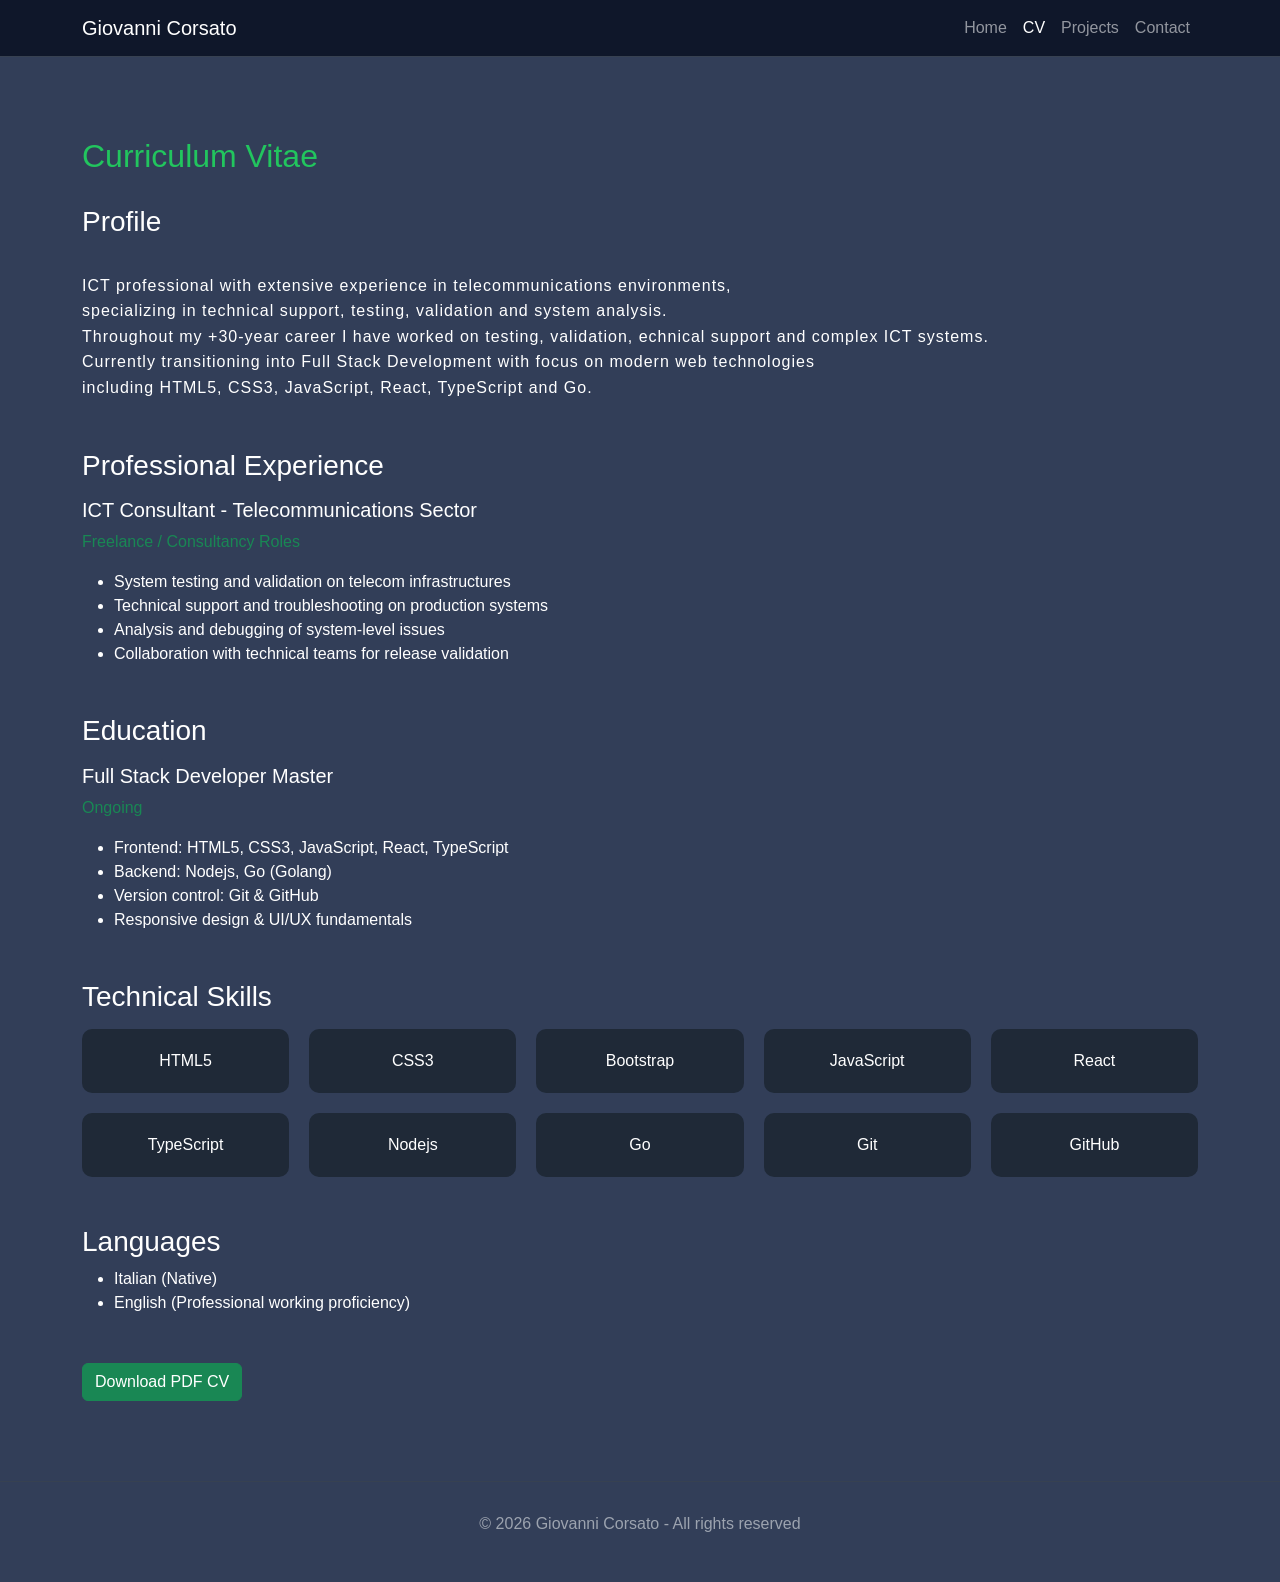
<file: cv.html>
<!DOCTYPE html>
<html lang="en">

<head>
    <meta charset="UTF-8">
    <meta name="viewport" content="width=device-width, initial-scale=1.0">

    <title>CV | Giovanni Corsato</title>

    <!-- Open Graph -->
    <meta property="og:title" content="CV - Giovanni Corsato">
    <meta property="og:description" content="Curriculum Vitae of Giovanni Corsato, ICT Consultant & Full Stack Developer">
    <meta property="og:image" content="assets/images/profile.jpg">
    <meta property="og:type" content="website">

    <link rel="icon" href="assets/favicon.ico">

    <!-- Bootstrap -->
    <link href="https://cdn.jsdelivr.net/npm/bootstrap@5.3.7/dist/css/bootstrap.min.css" rel="stylesheet">

    <link rel="stylesheet" href="css/style.css">
</head>

<body>

<!-- Navbar -->
<header class="sticky-top">

    <nav class="navbar navbar-expand-lg navbar-dark custom-navbar">

        <div class="container">

            <a class="navbar-brand" href="index.html">
                Giovanni Corsato
            </a>

            <button class="navbar-toggler"
                    type="button"
                    data-bs-toggle="collapse"
                    data-bs-target="#menu">

                <span class="navbar-toggler-icon"></span>

            </button>

            <div class="collapse navbar-collapse" id="menu">

                <ul class="navbar-nav ms-auto">

                    <li class="nav-item"><a class="nav-link" href="index.html">Home</a></li>
                    <li class="nav-item"><a class="nav-link active" href="cv.html">CV</a></li>
                    <li class="nav-item"><a class="nav-link" href="projects.html">Projects</a></li>
                    <li class="nav-item"><a class="nav-link" href="contact.html">Contact</a></li>

                </ul>

            </div>

        </div>

    </nav>

</header>

<!-- CV Section -->
<section class="about">

    <div class="container">

        <h2>Curriculum Vitae</h2>

        <!-- PROFILE -->
        <div class="mt-4">
            
            <h3>Profile</h3>

            <p class="about-text">
                ICT professional with extensive experience in telecommunications environments,
                specializing in technical support, testing, validation and system analysis.
                Throughout my +30-year career I have worked on testing, validation, echnical support and complex ICT systems.
                Currently transitioning into Full Stack Development with focus on modern web technologies
                including HTML5, CSS3, JavaScript, React, TypeScript and Go.
            </p>

        </div>

        <!-- Experience -->
        <div class="mt-5">

            <h3>Professional Experience</h3>

            <div class="cv-item mt-3">

                <h5>ICT Consultant - Telecommunications Sector</h5>
                <p class="text-success">Freelance / Consultancy Roles</p>

                <ul>
                    <li>System testing and validation on telecom infrastructures</li>
                    <li>Technical support and troubleshooting on production systems</li>
                    <li>Analysis and debugging of system-level issues</li>
                    <li>Collaboration with technical teams for release validation</li>
                </ul>

            </div>

        </div>

        <!-- Education -->
        <div class="mt-5">

            <h3>Education</h3>

            <div class="cv-item mt-3">

                <h5>Full Stack Developer Master</h5>
                <p class="text-success">Ongoing</p>

                <ul>
                    <li>Frontend: HTML5, CSS3, JavaScript, React, TypeScript</li>
                    <li>Backend: Nodejs, Go (Golang)</li>
                    <li>Version control: Git & GitHub</li>
                    <li>Responsive design & UI/UX fundamentals</li>
                </ul>

            </div>

        </div>

        <!-- Skills -->
        <div class="mt-5">

            <h3>Technical Skills</h3>

            <div class="skills-grid mt-3">

                <div class="skill-card">HTML5</div>
                <div class="skill-card">CSS3</div>
                <div class="skill-card">Bootstrap</div>
                <div class="skill-card">JavaScript</div>
                <div class="skill-card">React</div>
                <div class="skill-card">TypeScript</div>
                <div class="skill-card">Nodejs</div>
                <div class="skill-card">Go</div>
                <div class="skill-card">Git</div>
                <div class="skill-card">GitHub</div>

            </div>

        </div>

        <!-- Languages -->
        <div class="mt-5">

            <h3>Languages</h3>

            <ul>
                <li>Italian (Native)</li>
                <li>English (Professional working proficiency)</li>
            </ul>

        </div>

        <!-- Download  -->
        <div class="mt-5">

            <a href="./assets/cv/cv.pdf" 
                class="btn btn-success"
                download="cv.pdf">
                Download PDF CV
            </a>

        </div>

    </div>

</section>

<!-- Footer -->
<footer>
    <p>© 2026 Giovanni Corsato - All rights reserved</p>
</footer>

<script src="https://cdn.jsdelivr.net/npm/bootstrap@5.3.7/dist/js/bootstrap.bundle.min.js"></script>

</body>
</html>
</file>
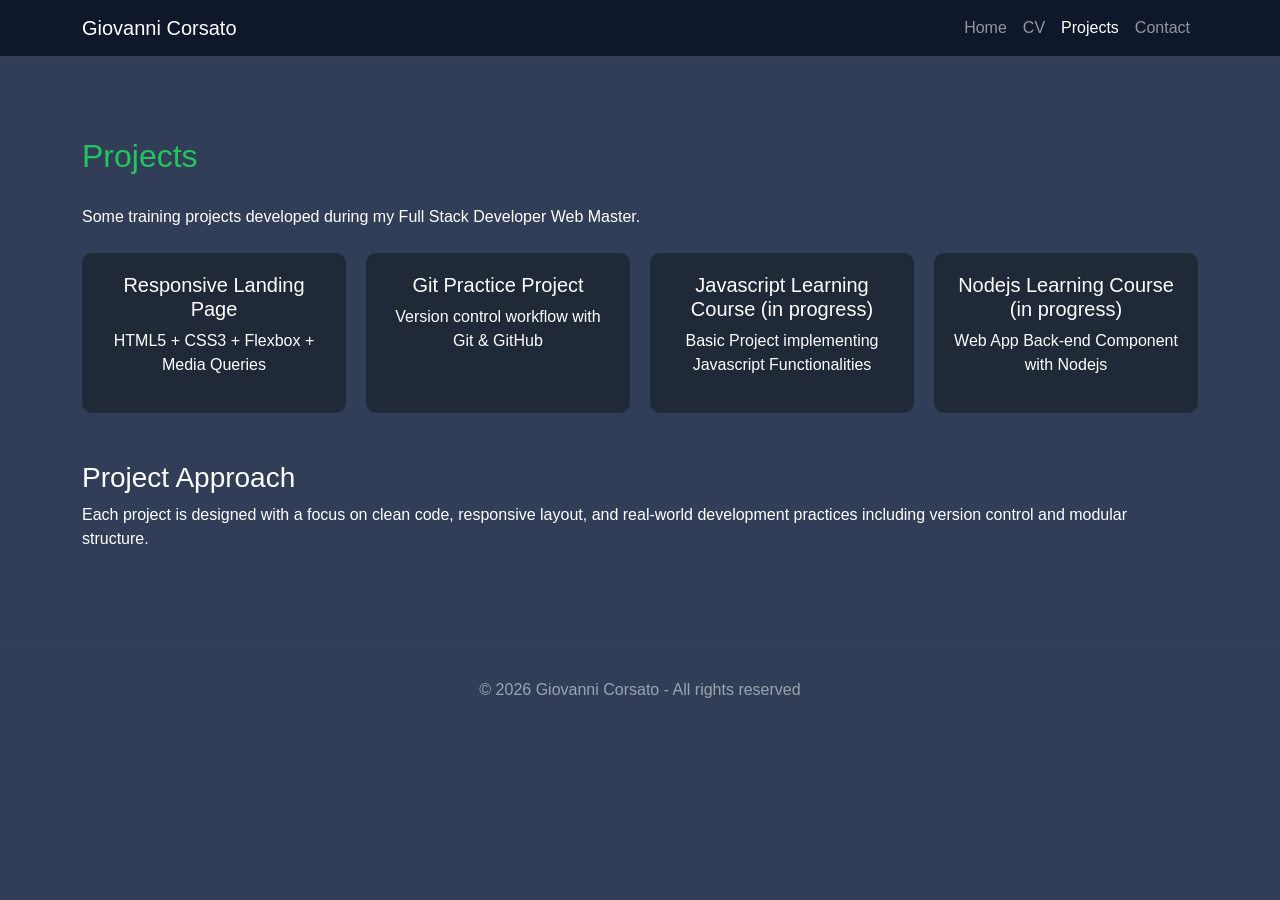
<file: projects.html>
<!DOCTYPE html>
<html lang="en">

<head>
    <meta charset="UTF-8">
    <meta name="viewport" content="width=device-width, initial-scale=1.0">

    <title>Projects | Giovanni Corsato</title>

    <meta property="og:title" content="Projects - Giovanni Corsato">
    <meta property="og:description" content="Full Stack Developer projects by Giovanni Corsato">
    <meta property="og:image" content="assets/images/profile.jpg">

    <link rel="icon" href="assets/favicon.ico">

    <link href="https://cdn.jsdelivr.net/npm/bootstrap@5.3.7/dist/css/bootstrap.min.css" rel="stylesheet">
    <link rel="stylesheet" href="css/style.css">
</head>

<body>

<!-- Navbar -->
<header class="sticky-top">

    <nav class="navbar navbar-expand-lg navbar-dark custom-navbar">

        <div class="container">

            <a class="navbar-brand" href="index.html">Giovanni Corsato</a>

            <button class="navbar-toggler" type="button" data-bs-toggle="collapse" data-bs-target="#menu">
                <span class="navbar-toggler-icon"></span>
            </button>

            <div class="collapse navbar-collapse" id="menu">

                <ul class="navbar-nav ms-auto">

                    <li class="nav-item"><a class="nav-link" href="index.html">Home</a></li>
                    <li class="nav-item"><a class="nav-link" href="cv.html">CV</a></li>
                    <li class="nav-item"><a class="nav-link active" href="projects.html">Projects</a></li>
                    <li class="nav-item"><a class="nav-link" href="contact.html">Contact</a></li>

                </ul>

            </div>

        </div>

    </nav>

</header>

<!-- Projects -->
<section class="about">

    <div class="container">

        <h2>Projects</h2>

        <p class="mt-3">
            Some training projects developed during my Full Stack Developer Web Master.
        </p>

        <div class="skills-grid mt-4">

            <!-- Project 1 -->
            <div class="skill-card">
                <h5>Responsive Landing Page</h5>
                <p>HTML5 + CSS3 + Flexbox + Media Queries</p>
            </div>

            <!-- Project 2 -->
            <div class="skill-card">
                <h5>Git Practice Project</h5>
                <p>Version control workflow with Git & GitHub</p>
            </div>

            <!-- Project 2 -->
            <div class="skill-card">
                <h5>Javascript Learning Course (in progress)</h5>
                <p>Basic Project implementing Javascript Functionalities</p>
            </div>

            <!-- Project 4 -->
            <div class="skill-card">
                <h5>Nodejs Learning Course (in progress)</h5>
                <p>Web App Back-end Component  with Nodejs</p>
            </div>

        </div>

        <div class="mt-5">

            <h3>Project Approach</h3>

            <p>
                Each project is designed with a focus on clean code, responsive layout,
                and real-world development practices including version control and modular structure.
            </p>

        </div>

    </div>

</section>

<footer>
    <p>© 2026 Giovanni Corsato - All rights reserved</p>
</footer>

<script src="https://cdn.jsdelivr.net/npm/bootstrap@5.3.7/dist/js/bootstrap.bundle.min.js"></script>

</body>
</html>
</file>
<file: css/style.css>
/* =========================
   Variables
========================= */
/* =========================
   Reset
========================= */
* {
  margin: 0;
  padding: 0;
  box-sizing: border-box;
}

/* =========================
   Base
========================= */
body {
  font-family: "Segoe UI", sans-serif;
  background: #323e58;
  color: #ffffff;
}

/* =========================
   Navbar
========================= */
.custom-navbar {
  background: #0f172a;
  border-bottom: 1px solid #374151;
}

/* =========================
   Hero
========================= */
.hero {
  min-height: 100vh;
  display: flex;
  align-items: center;
}
.hero .hero-container {
  display: flex;
  align-items: center;
  justify-content: space-between;
  gap: 40px;
}
.hero .hero-text {
  flex: 1;
}
.hero .hero-text h1 {
  font-size: 3rem;
  margin-bottom: 20px;
}
.hero .hero-text p {
  margin-bottom: 25px;
  font-size: 1.2rem;
  color: #9ca3af;
}
.hero .hero-text span {
  font-size: 24px;
  color: #22c55e;
}
.hero .hero-image {
  flex: 1;
  text-align: center;
}
.hero .hero-image img {
  width: 320px;
  height: 320px;
  border-radius: 50%;
  object-fit: cover;
  border: 5px solid #22c55e;
}

/* =========================
   Sections
========================= */
.about,
.skills,
.social {
  padding: 80px 0;
}
.about h2,
.skills h2,
.social h2 {
  margin-bottom: 30px;
  color: #22c55e;
}

.about-text {
  white-space: pre-line;
  line-height: 1.6;
  letter-spacing: 1px;
}

/* =========================
   Skills  Grid
========================= */
.skills-grid {
  display: grid;
  grid-template-columns: repeat(auto-fit, minmax(180px, 1fr));
  gap: 20px;
}
.skills-grid .skill-card {
  background: #1f2937;
  padding: 20px;
  border-radius: 10px;
  text-align: center;
  transition: 0.3s;
}
.skills-grid .skill-card:hover {
  transform: translateY(-5px);
}

/* =========================
   Social
========================= */
.social-links {
  display: flex;
  gap: 20px;
}
.social-links a {
  color: #22c55e;
  text-decoration: none;
  font-weight: bold;
}
.social-links a:hover {
  text-decoration: underline;
}
.social-links a img {
  width: 32px;
  height: 32px;
}

/* =========================
   Footer
========================= */
footer {
  text-align: center;
  padding: 30px;
  border-top: 1px solid #374151;
  color: #9ca3af;
}

/* =========================
   Tablet
========================= */
@media (max-width: 992px) {
  .hero .hero-container {
    flex-direction: column;
    text-align: center;
  }
  .hero .hero-text h1 {
    font-size: 2.5rem;
  }
}
/* =========================
   Mobile
========================= */
@media (max-width: 768px) {
  .hero .hero-text h1 {
    font-size: 2rem;
  }
  .hero .hero-image img {
    width: 220px;
    height: 220px;
  }
  .social-links {
    flex-direction: column;
  }
}/*# sourceMappingURL=style.css.map */
</file>
